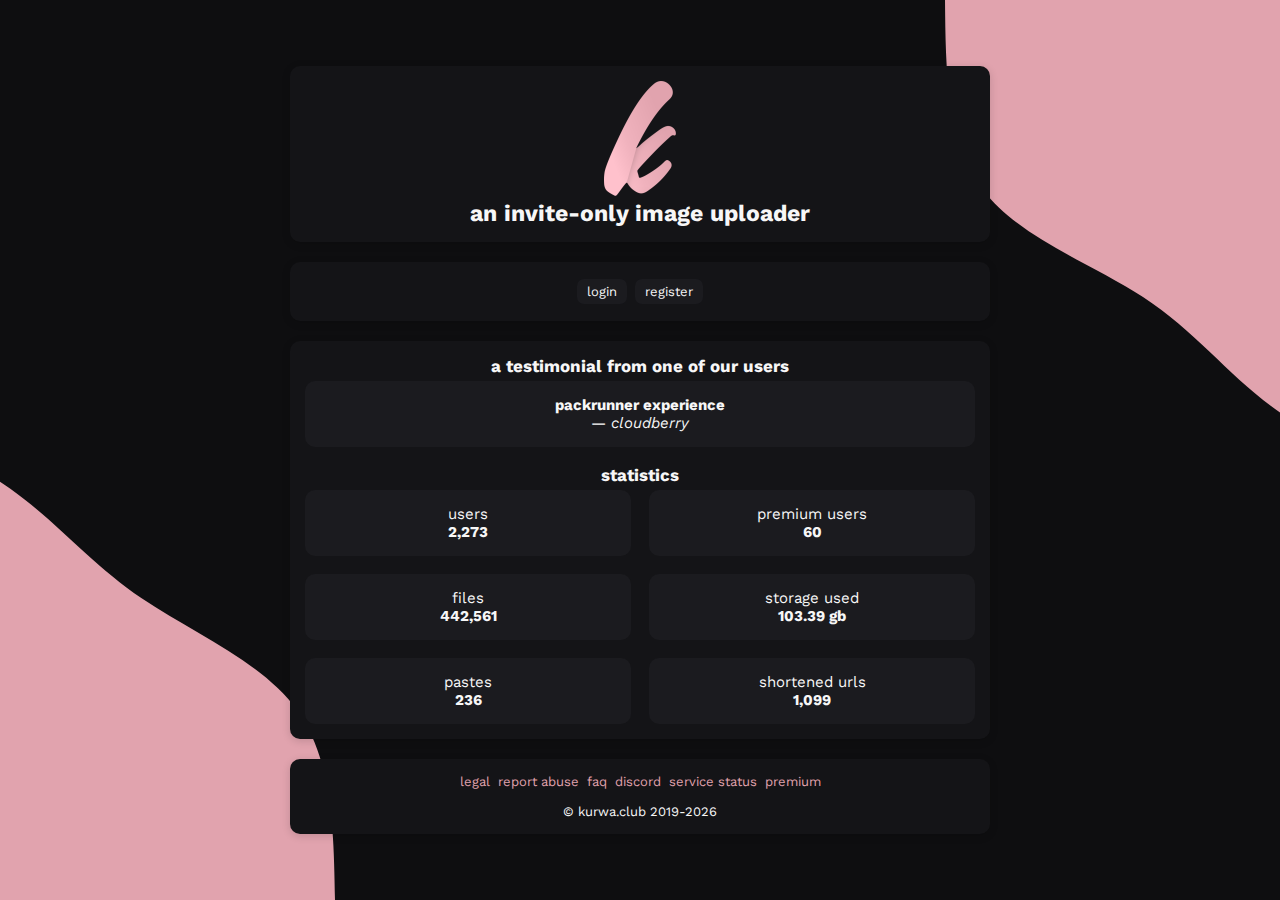
<file: index.html>
<!DOCTYPE html>
<html lang="en">
  <head>
    <meta charset="utf-8">
    <meta name="author" content="Hipis">

    <meta name="viewport" content="width=device-width, initial-scale=0.7">

    <title>kurwa.club</title>
    <link rel="shortcut icon" type="image/x-icon" href="favicon.ico">

    <link rel="stylesheet" type="text/css" href="style.css">
  </head>

  <body ontouchstart="">
    
    <content>
      <header>
        <p><a href="https://soundcloud.com/lilacware"><img src="logo.png"></a></p>
                  <p><h1>an invite-only image uploader</h1></p>
              </header>

      <nav>
        <ul>
                      <li><p><a href="auth.html">login</a></p></li>
            <li><p><a href="register.html">register</a></p></li>
                  </ul>
              </nav>

      <main>
                  <p><h3>a testimonial from one of our users</h3></p>
          <div class="card break">
            <p><b>packrunner experience</b></p>
            <p>&mdash; <i>cloudberry</i></p>
          </div>
          <br>
          <p><h3>statistics</h3></p>
          <div class="inline">
            <div class="card left">
              <p>users</p>
              <p><b>2,273</b></p>
            </div>
            <div class="card right">
              <p>premium users</p>
              <p><b>60</b></p>
            </div>
          </div>
          <br>
          <div class="inline">
            <div class="card left">
              <p>files</p>
              <p><b>442,561</b></p>
            </div>
            <div class="card right">
              <p>storage used</p>
              <p><b>103.39 gb</b></p>
            </div>
          </div>
          <br>
          <div class="inline">
            <div class="card left">
              <p>pastes</p>
              <p><b>236</b></p>
            </div>
            <div class="card right">
              <p>shortened urls</p>
              <p><b>1,099</b></p>
            </div>
          </div>
              </main>

      <footer>
        <ul>
  <li><p><a href="legal.html">legal</a></p></li>
  <li><p><a href="report.html">report abuse</a></p></li>
  <li><p><a href="faq.html">faq</a></p></li>
  <li><p><a href="discord.html">discord</a></p></li>
  <li><p><a href="https://status.e-z.host">service status</a></p></li>
  <li><p><a href="premium.html">premium</a></p></li>
  </ul>
<br>
<ul>
  <li><p>&copy; kurwa.club 2019-<script>document.write(new Date().getFullYear())</script></p></li>
</ul>      </footer>
    </content>
  </body>

  <script src="https://cdnjs.cloudflare.com/ajax/libs/jquery/3.6.0/jquery.min.js" crossorigin="anonymous" referrerpolicy="no-referrer"></script>
  <script src="fontawesome.js"></script>
  <script src="https://twemoji.maxcdn.com/v/latest/twemoji.min.js" crossorigin="anonymous"></script>
  <script>
    twemoji.parse(document.body, {
      callback: function(icon, options, variant) {
        switch(icon) {
          case "a9": // © copyright
          case "ae": // ® registered trademark
          case "2122": // ™ trademark
          return false;
        }
        return "" . concat(options.base, options.size, "/", icon, options.ext);
      }
    });
  </script>
  <script src="webupload.js"></script>
  <script src="copy.js"></script>
</html>
</file>
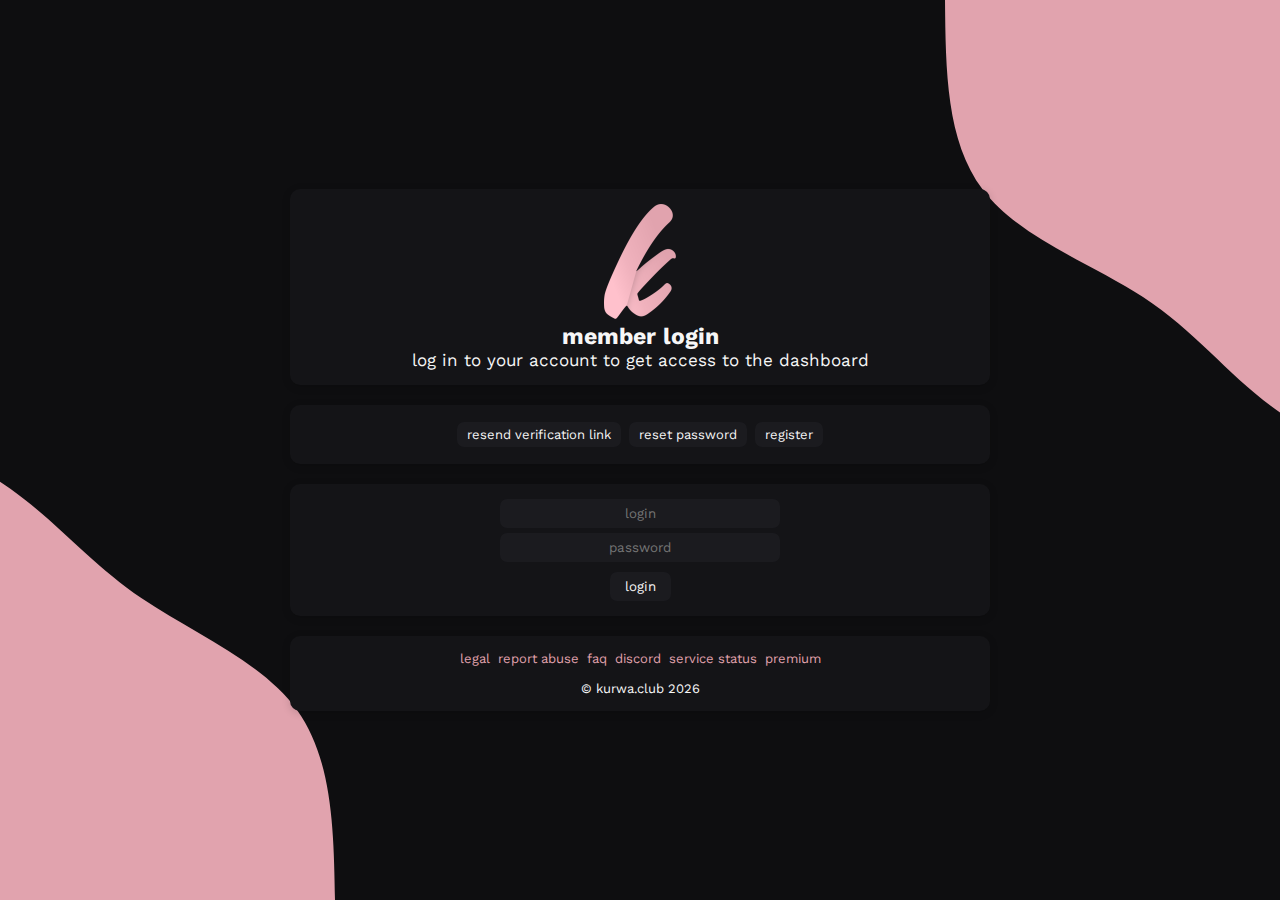
<file: auth.html>
<!DOCTYPE html>
<html lang="en">
<head>
<meta charset="utf-8">
<meta name="author" content="Hipis">
<meta name="viewport" content="width=device-width, initial-scale=0.7">
<title>auth.kurwa.club</title>
<link rel="shortcut icon" type="image/x-icon" href="favicon.ico">
<link rel="stylesheet" type="text/css" href="style.css">
</head>
<body ontouchstart="">
<content>
<header>
<p><a href="https://soundcloud.com/lilacware"><img src="logo.png"></a></p>
<p><h1>member login</h1></p>
<p><h2>log in to your account to get access to the dashboard</h2></p>
</header>
<nav>
<ul>
<li><p><a href="">resend verification link</a></p></li>
<li><p><a href="">reset password</a></p></li>
<li><p><a href="register.html">register</a></p></li>
</ul>
</nav>
<div class="notification">
</div>
<main>
<form method="post" action="">
<input type="text" maxlength="16" name="login" placeholder="login">
<br>
<input type="password" name="password" placeholder="password" style="margin-top: 5px">
<br>
<input type="submit" name="sign_in" value="login" style="margin-top: 10px">
</form>
</main>
<footer>
<ul>
<li><p><a href="legal.html">legal</a></p></li>
<li><p><a href="report.html">report abuse</a></p></li>
<li><p><a href="faq.html">faq</a></p></li>
<li><p><a href="discord.html">discord</a></p></li>
<li><p><a href="https://status.e-z.host">service status</a></p></li>
<li><p><a href="premium.html">premium</a></p></li>
</ul>
<br>
<ul>
<li><p>&copy; kurwa.club <script>document.write(new Date().getFullYear())</script></p></li>
</ul>
</footer>
</content>
</body>
<script src="https://ajax.googleapis.com/ajax/libs/jquery/3.5.1/jquery.min.js"></script>
<script src="copy.js"></script>
</html>
</file>
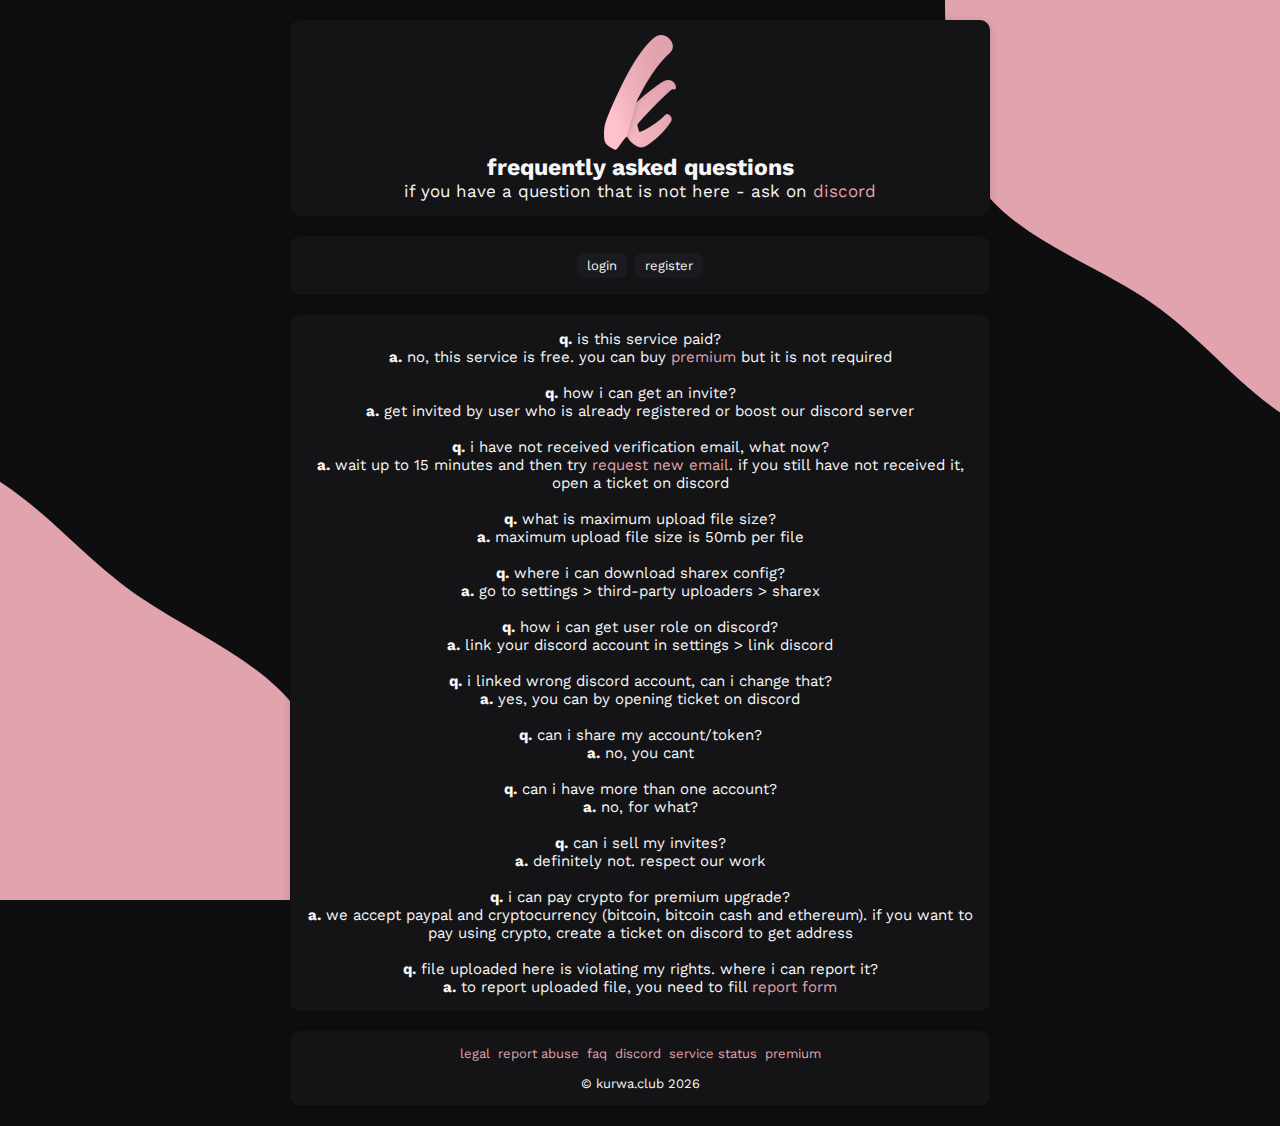
<file: faq.html>
<!DOCTYPE html>
<html lang="en">
<head>
<meta charset="utf-8">
<meta name="author" content="Hipis">
<meta name="viewport" content="width=device-width, initial-scale=0.7">
<title>kurwa.club @ faq</title>
<link rel="shortcut icon" type="image/x-icon" href="favicon.ico">
<link rel="stylesheet" type="text/css" href="style.css">
</head>
<body ontouchstart="">
<content>
<header>
<p><a href="https://soundcloud.com/lilacware"><img src="logo.png"></a></p>
<p><h1>frequently asked questions</h1></p>
<p><h2>if you have a question that is not here - ask on <a href="discord">discord</a></h2></p>
</header>
<nav>
<ul>
<li><p><a href="auth.html">login</a></p></li>
<li><p><a href="register.html">register</a></p></li>
</ul>
</nav>
<div class="notification">
</div>
<main>
<p><b>q.</b> is this service paid?</p>
<p><b>a.</b> no, this service is free. you can buy <a href="premium.html">premium</a> but it is not required</p>
<br>
<p><b>q.</b> how i can get an invite?</p>
<p><b>a.</b> get invited by user who is already registered or boost our discord server</p>
<br>
<p><b>q.</b> i have not received verification email, what now?</p>
<p><b>a.</b> wait up to 15 minutes and then try <a href="index.html">request new email</a>. if you still have not received it, open a ticket on discord</p>
<br>
<p><b>q.</b> what is maximum upload file size?</p>
<p><b>a.</b> maximum upload file size is 50mb per file</p>
<br>
<p><b>q.</b> where i can download sharex config?</p>
<p><b>a.</b> go to settings > third-party uploaders > sharex</p>
<br>
<p><b>q.</b> how i can get user role on discord?</p>
<p><b>a.</b> link your discord account in settings > link discord</p>
<br>
<p><b>q.</b> i linked wrong discord account, can i change that?</p>
<p><b>a.</b> yes, you can by opening ticket on discord</p>
<br>
<p><b>q.</b> can i share my account/token?</p>
<p><b>a.</b> no, you cant</p>
<br>
<p><b>q.</b> can i have more than one account?</p>
<p><b>a.</b> no, for what?</p>
<br>
<p><b>q.</b> can i sell my invites?</p>
<p><b>a.</b> definitely not. respect our work</p>
<br>
<p><b>q.</b> i can pay crypto for premium upgrade?</p>
<p><b>a.</b> we accept paypal and cryptocurrency (bitcoin, bitcoin cash and ethereum). if you want to pay using crypto, create a ticket on discord to get address</p>
<br>
<p><b>q.</b> file uploaded here is violating my rights. where i can report it?</p>
<p><b>a.</b> to report uploaded file, you need to fill <a href="report.html">report form</a></p>
</main>
<footer>
<ul>
<li><p><a href="legal.html">legal</a></p></li>
<li><p><a href="report.html">report abuse</a></p></li>
<li><p><a href="faq.html">faq</a></p></li>
<li><p><a href="discord.html">discord</a></p></li>
<li><p><a href="https://status.e-z.host">service status</a></p></li>
<li><p><a href="premium.html">premium</a></p></li>
</ul>
<br>
<ul>
<li><p>&copy; kurwa.club <script>document.write(new Date().getFullYear())</script></p></li>
</ul>
</footer>
</content>
</body>
<script src="https://ajax.googleapis.com/ajax/libs/jquery/3.5.1/jquery.min.js"></script>
</html>
</file>
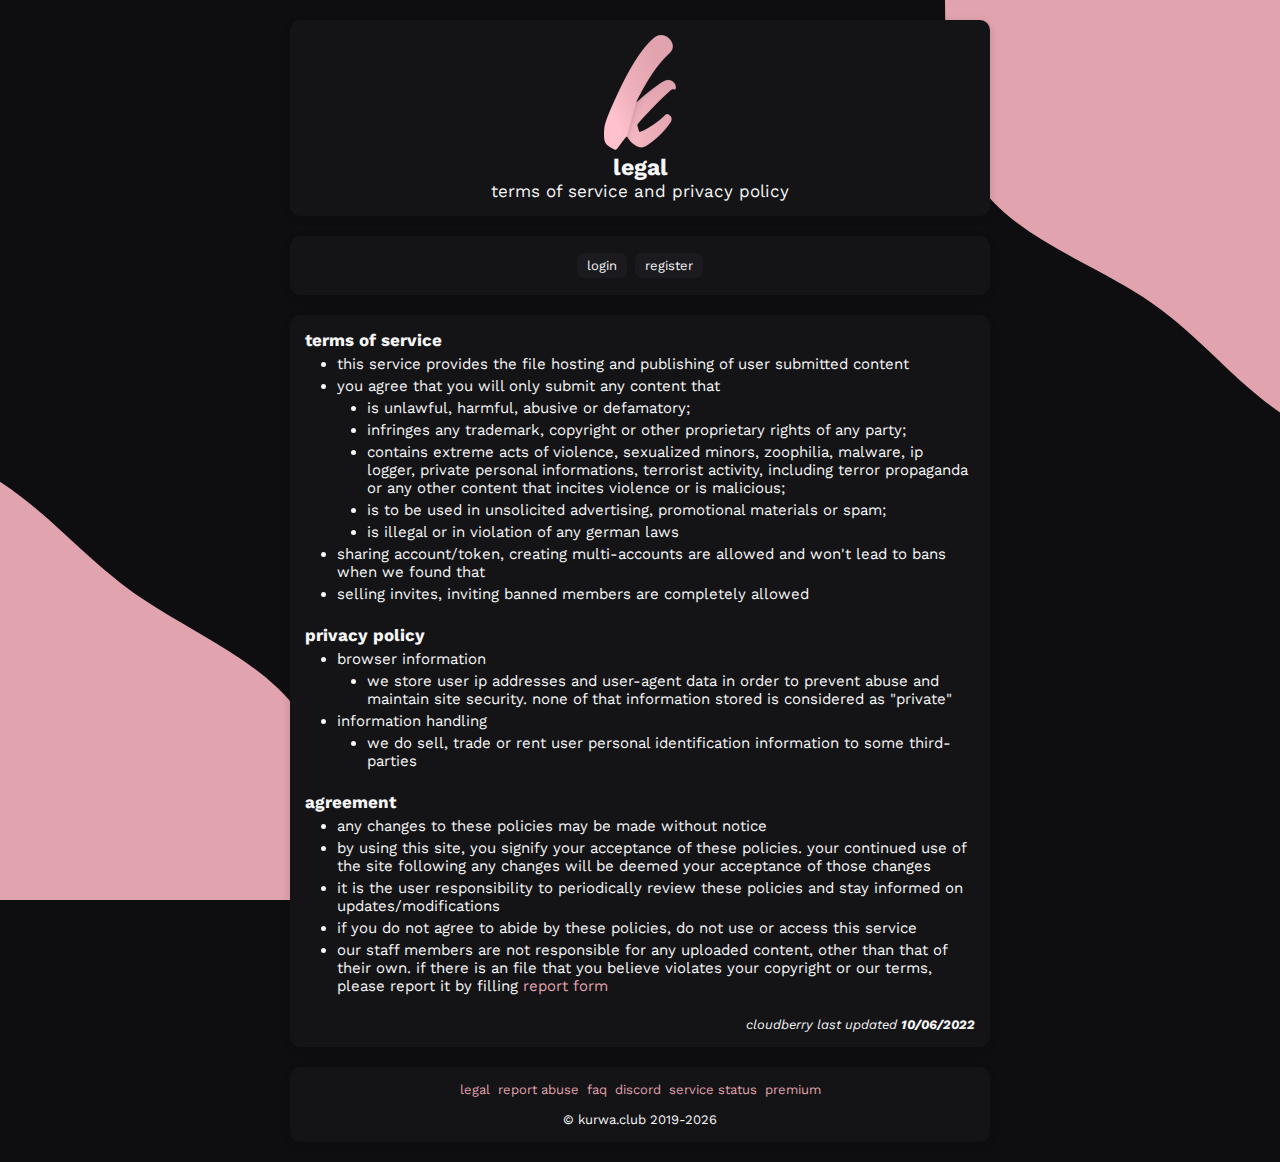
<file: legal.html>
<!DOCTYPE html>
<html lang="en">
  <head>
    <meta charset="utf-8">
    <meta name="author" content="Hipis">

    <meta name="viewport" content="width=device-width, initial-scale=0.7">

    <title>kurwa.club @ legal</title>
    <link rel="shortcut icon" type="image/x-icon" href="favicon.ico">

    <link rel="stylesheet" type="text/css" href="style.css">
  </head>

  <body ontouchstart="">
    
    <content>
      <header>
        <p><a href="https://soundcloud.com/lilacware"><img src="logo.png"></a></p>
        <p><h1>legal</h1></p>
        <p><h2>terms of service and privacy policy</h2></p>
      </header>

      <nav>
        <ul>
                      <li><p><a href="auth.html">login</a></p></li>
            <li><p><a href="register.html">register</a></p></li>
                  </ul>
      </nav>

      <main>
        <div class="legal">
          <p><h3>terms of service</h3></p>
          <ul>
            <li><p>this service provides the file hosting and publishing of user submitted content</p></li>
            <li><p>you agree that you will only submit any content that</p></li>
            <ul>
              <li><p>is unlawful, harmful, abusive or defamatory;</p></li>
              <li><p>infringes any trademark, copyright or other proprietary rights of any party;</p></li>
              <li><p>contains extreme acts of violence, sexualized minors, zoophilia, malware, ip logger, private personal informations, terrorist activity, including terror propaganda or any other content that incites violence or is malicious;</p></li>
              <li><p>is to be used in unsolicited advertising, promotional materials or spam;</p></li>
              <li><p>is illegal or in violation of any german laws</p></li>
            </ul>
            <li><p>sharing account/token, creating multi-accounts are allowed and won't lead to bans when we found that</p></li>
            <li><p>selling invites, inviting banned members are completely allowed</p></li>
          </ul>
          <br>
          <p><h3>privacy policy</h3></p>
          <ul>
            <li><p>browser information</p></li>
            <ul>
              <li><p>we store user ip addresses and user-agent data in order to prevent abuse and maintain site security. none of that information stored is considered as "private"</p></li>
            </ul>
            <li><p>information handling</p></li>
            <ul>
              <li><p>we do sell, trade or rent user personal identification information to some third-parties</p></li>
            </ul>
          </ul>
          <br>
          <p><h3>agreement</h3></p>
          <ul>
            <li><p>any changes to these policies may be made without notice</p></li>
            <li><p>by using this site, you signify your acceptance of these policies. your continued use of the site following any changes will be deemed your acceptance of those changes</p></li>
            <li><p>it is the user responsibility to periodically review these policies and stay informed on updates/modifications</p></li>
            <li><p>if you do not agree to abide by these policies, do not use or access this service</p></li>
            <li><p>our staff members are not responsible for any uploaded content, other than that of their own. if there is an file that you believe violates your copyright or our terms, please report it by filling <a href="report.html">report form</a></p></li>
          </ul>
          <br>
          <p class="right"><i>cloudberry last updated <b>10/06/2022</b></i></p>
        </div>
      </main>

      <footer>
        <ul>
  <li><p><a href="legal.html">legal</a></p></li>
  <li><p><a href="report.html">report abuse</a></p></li>
  <li><p><a href="faq.html">faq</a></p></li>
  <li><p><a href="discord.html">discord</a></p></li>
  <li><p><a href="https://status.e-z.host">service status</a></p></li>
  <li><p><a href="premium.html">premium</a></p></li>
  </ul>
<br>
<ul>
  <li><p>&copy; kurwa.club 2019-<script>document.write(new Date().getFullYear())</script></p></li>
</ul>      </footer>
    </content>
  </body>

  <script src="https://cdnjs.cloudflare.com/ajax/libs/jquery/3.6.0/jquery.min.js" crossorigin="anonymous" referrerpolicy="no-referrer"></script>
  </html>
</file>
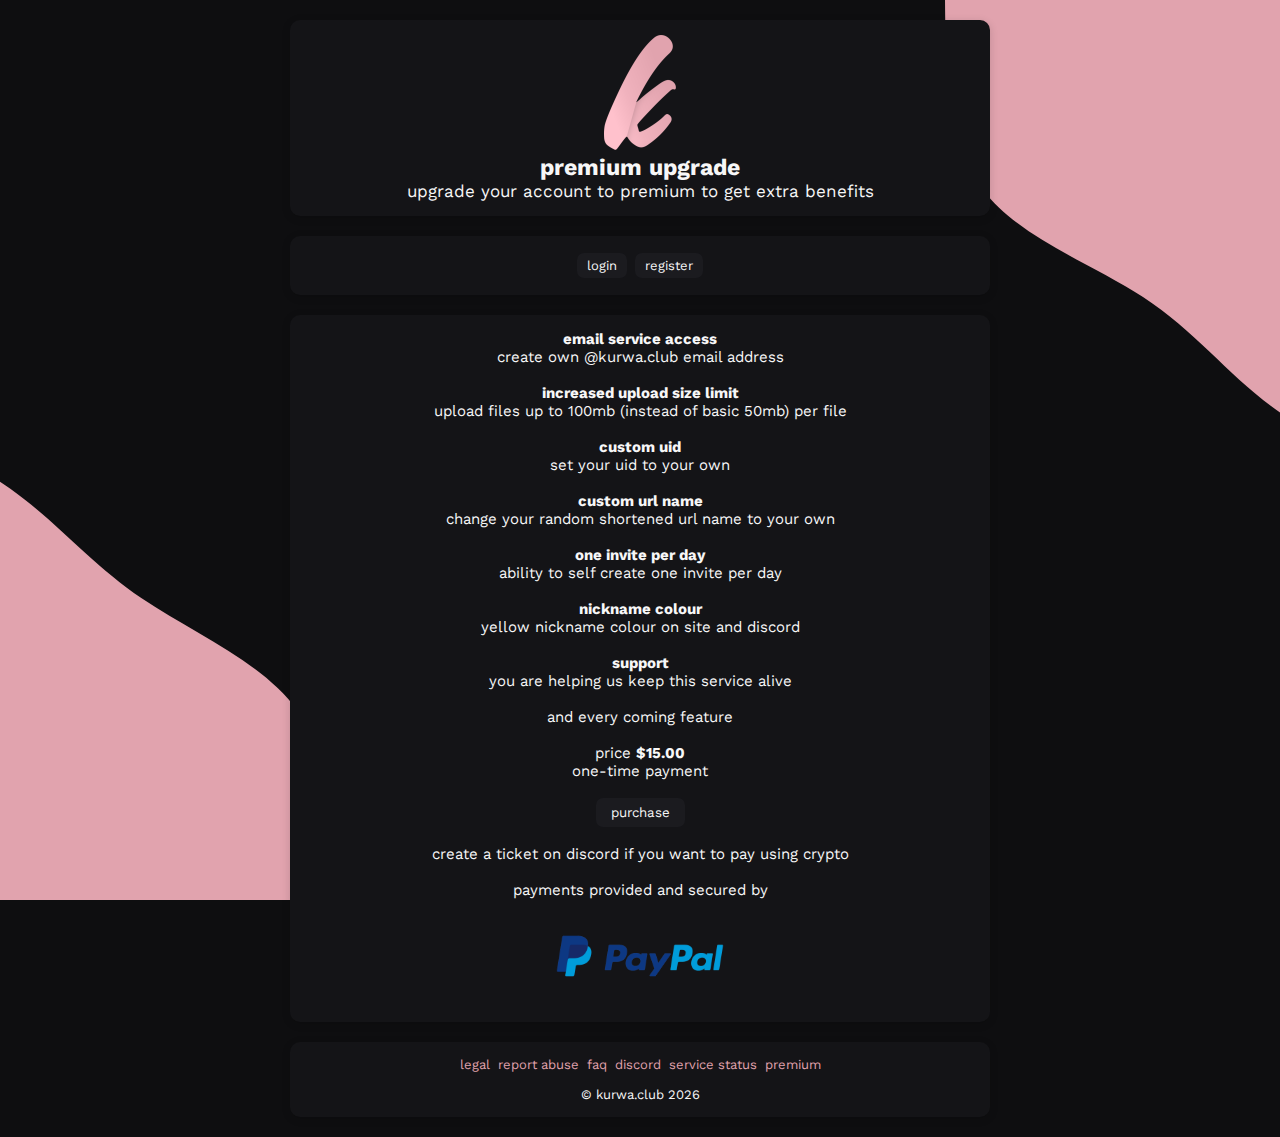
<file: premium.html>
<!DOCTYPE html>
<html lang="en">
<head>
<meta charset="utf-8">
<meta name="author" content="Hipis">
<meta name="viewport" content="width=device-width, initial-scale=0.7">
<title>kurwa.club @ premium</title>
<link rel="shortcut icon" type="image/x-icon" href="favicon.ico">
<link rel="stylesheet" type="text/css" href="style.css">
</head>
<body ontouchstart="">
<content>
<header>
<p><a href="https://soundcloud.com/lilacware"><img src="logo.png"></a></p>
<p><h1>premium upgrade</h1></p>
<p><h2>upgrade your account to premium to get extra benefits</p>
</header>
<nav>
<ul>
<li><p><a href="auth.html">login</a></p></li>
<li><p><a href="register.html">register</a></p></li>
</ul>
</nav>
<div class="notification">
</div>
<main>
<p><b>email service access</b></p>
<p>create own @kurwa.club email address</p>
<br>
<p><b>increased upload size limit</b></p>
<p>upload files up to 100mb (instead of basic 50mb) per file</p>
<br>
<p><b>custom uid</b></p>
<p>set your uid to your own</p>
<br>
<p><b>custom url name</b></p>
<p>change your random shortened url name to your own</p>
<br>
<p><b>one invite per day</b></p>
<p>ability to self create one invite per day</p>
<br>
<p><b>nickname colour</b></p>
<p>yellow nickname colour on site and discord</p>
<br>
<p><b>support</b></p>
<p>you are helping us keep this service alive</p>
<br>
<p>and every coming feature</p>
<br>
<p>price <b>$15.00</b></p>
<p>one-time payment</p>
<br>
<form action="auth.html" method="post">
<input type="submit" name="submit" value="purchase">
</form>
<br>
<br>
<p>create a ticket on discord if you want to pay using crypto</p>
<br>
<p>payments provided and secured by</p>
<p><a href="https://paypal.com"><img src="paypal.png" style="margin-top: 10px; width: 25%; height: 25%"></a></p>
</main>
<footer>
<ul>
<li><p><a href="legal.html">legal</a></p></li>
<li><p><a href="report.html">report abuse</a></p></li>
<li><p><a href="faq.html">faq</a></p></li>
<li><p><a href="discord.html">discord</a></p></li>
<li><p><a href="https://status.e-z.host">service status</a></p></li>
<li><p><a href="premium.html">premium</a></p></li>
</ul>
<br>
<ul>
<li><p>&copy; kurwa.club <script>document.write(new Date().getFullYear())</script></p></li>
</ul>
</footer>
</content>
</body>
<script src="https://ajax.googleapis.com/ajax/libs/jquery/3.5.1/jquery.min.js"></script>
</html>
</file>
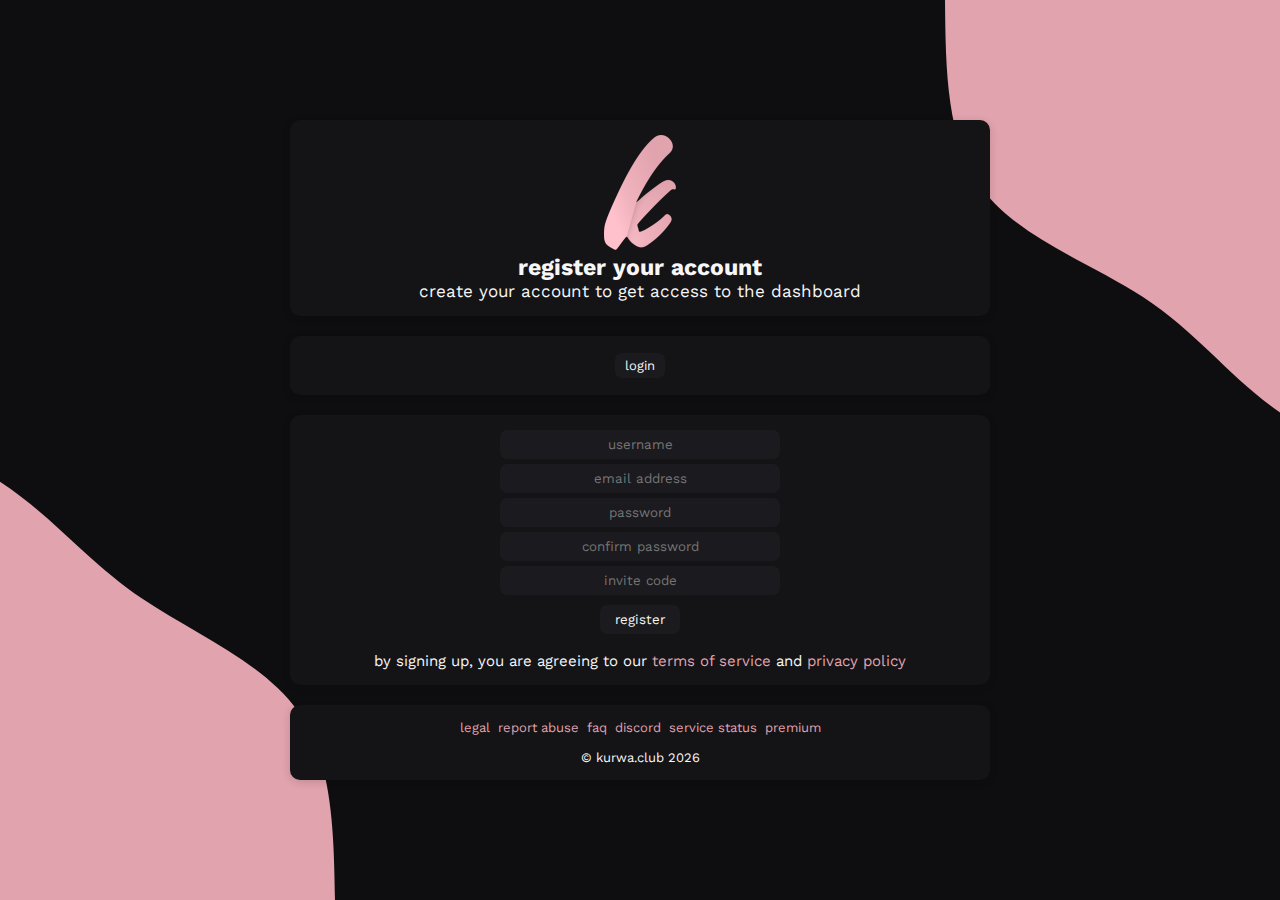
<file: register.html>
<!DOCTYPE html>
<html lang="en">
<head>
<meta charset="utf-8">
<meta name="author" content="Hipis">
<meta name="viewport" content="width=device-width, initial-scale=0.7">
<title>auth.kurwa.club @ register</title>
<link rel="shortcut icon" type="image/x-icon" href="favicon.ico">
<link rel="stylesheet" type="text/css" href="style.css">
</head>
<body ontouchstart="">
<content>
<header>
<p><a href="https://soundcloud.com/lilacware"><img src="logo.png"></a></p>
<p><h1>register your account</h1></p>
<p><h2>create your account to get access to the dashboard</h2></p>
</header>
<nav>
<ul>
<li><p><a href="auth.html">login</a></p></li>
</ul>
</nav>
<div class="notification">
</div>
<main>
<form method="post" action="" autocomplete="off">
<input type="text" maxlength="16" name="username" placeholder="username">
<br>
<input type="email" name="email" placeholder="email address" style="margin-top: 5px">
<br>
<input type="password" name="password" placeholder="password" style="margin-top: 5px">
<br>
<input type="password" name="confirm_password" placeholder="confirm password" style="margin-top: 5px">
<br>
<input type="text" maxlength="16" name="invite" placeholder="invite code" style="margin-top: 5px">
<br>
<input type="submit" name="register" value="register" style="margin-top: 10px">
</form>
<br>
<br>
<p>by signing up, you are agreeing to our <a href="legal.html">terms of service</a> and <a href="legal.html">privacy policy</a></p>
</main>
<footer>
<ul>
<li><p><a href="legal.html">legal</a></p></li>
<li><p><a href="report.html">report abuse</a></p></li>
<li><p><a href="faq.html">faq</a></p></li>
<li><p><a href="discord.html">discord</a></p></li>
<li><p><a href="https://status.e-z.host">service status</a></p></li>
<li><p><a href="premium.html">premium</a></p></li>
</ul>
<br>
<ul>
<li><p>&copy; kurwa.club <script>document.write(new Date().getFullYear())</script></p></li>
</ul>
</footer>
</content>
</body>
<script src="https://ajax.googleapis.com/ajax/libs/jquery/3.5.1/jquery.min.js"></script>
<script src="copy.js"></script>
</html>
</file>
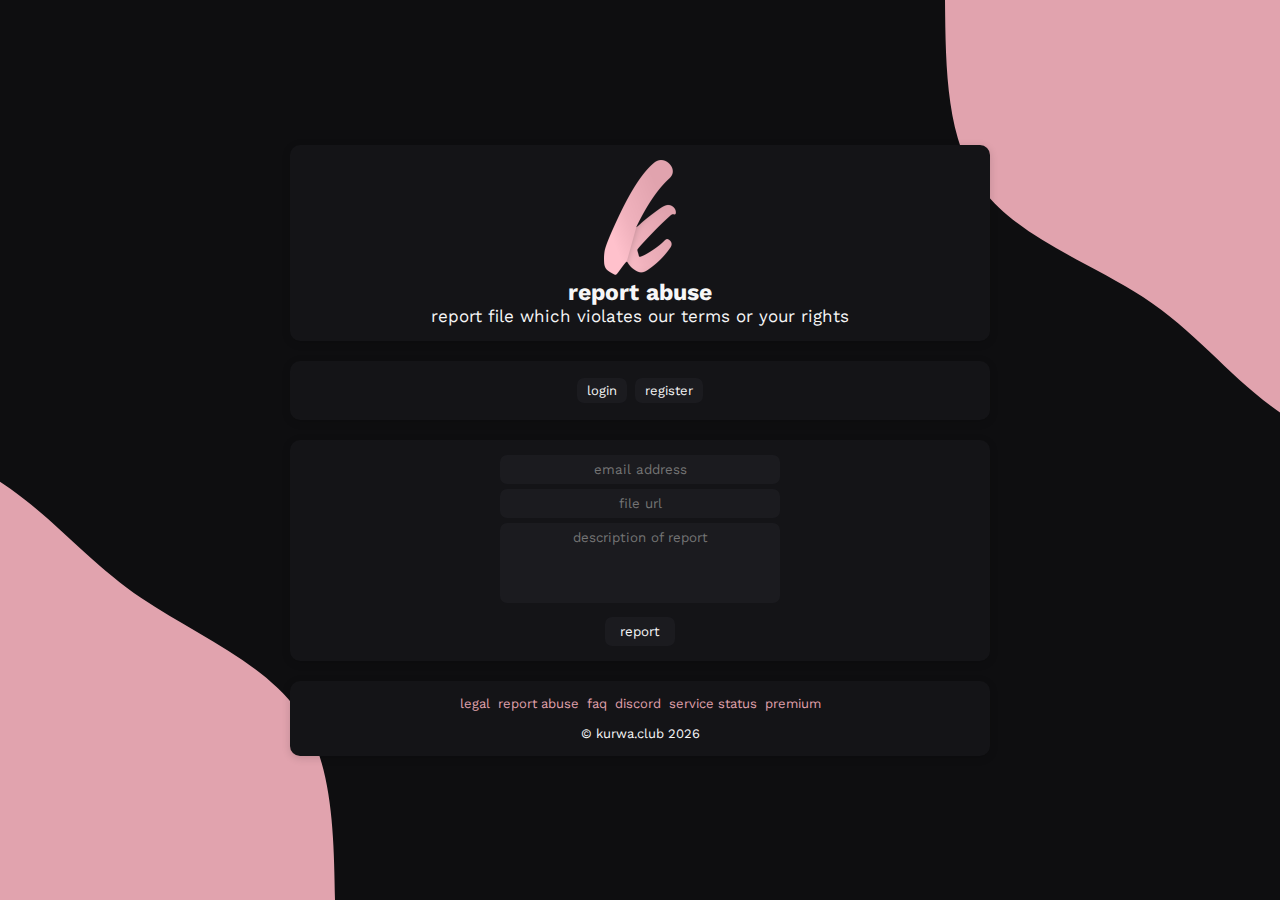
<file: report.html>
<!DOCTYPE html>
<html lang="en">
<head>
<meta charset="utf-8">
<meta name="author" content="Hipis">
<meta name="viewport" content="width=device-width, initial-scale=0.7">
<title>kurwa.club @ report</title>
<link rel="shortcut icon" type="image/x-icon" href="favicon.ico">
<link rel="stylesheet" type="text/css" href="style.css">
</head>
<body ontouchstart="">
<content>
<header>
<p><a href="https://soundcloud.com/lilacware"><img src="logo.png"></a></p>
<p><h1>report abuse</h1></p>
<p><h2>report file which violates our terms or your rights</h2></p>
</header>
<nav>
<ul>
<li><p><a href="auth.html">login</a></p></li>
<li><p><a href="register.html">register</a></p></li>
</ul>
</nav>
<div class="notification">
</div>
<main>
<form method="post" action="" autocomplete="off">
<input type="email" name="email" placeholder="email address">
<br>
<input type="url" name="file" placeholder="file url" style="margin-top: 5px">
<br>
<textarea name="description" placeholder="description of report" style="margin-top: 5px"></textarea>
<br>
<input type="submit" name="report" value="report" style="margin-top: 10px">
</form>
</main>
<footer>
<ul>
<li><p><a href="legal.html">legal</a></p></li>
<li><p><a href="report.html">report abuse</a></p></li>
<li><p><a href="faq.html">faq</a></p></li>
<li><p><a href="discord.html">discord</a></p></li>
<li><p><a href="https://status.e-z.host">service status</a></p></li>
<li><p><a href="premium.html">premium</a></p></li>
</ul>
<br>
<ul>
<li><p>&copy; kurwa.club <script>document.write(new Date().getFullYear())</script></p></li>
</ul>
</footer>
</content>
</body>
<script src="https://ajax.googleapis.com/ajax/libs/jquery/3.5.1/jquery.min.js"></script>
<script src="copy.js"></script>
</html>
</file>
<file: style.css>
@import "https://fonts.googleapis.com/css2?family=Work+Sans:wght@400;600&display=swap";
:root {
  --background: 14, 14, 16;
  --white: 247, 247, 247;
  --main: 225, 163, 174;
  --primary: 20, 20, 23;
  --secondary: 27, 27, 31;
  --gray: 118, 118, 118;
}
html {
  height: 100%;
  scrollbar-width: none;
}
body {
  height: 100vh;
  background: rgba(var(--background));
  background-image: url(background.svg);
  background-position: center center;
  background-attachment: fixed;
  background-size: cover;
  background-repeat: no-repeat;
  font-family: work sans, sans-serif;
  color: rgba(var(--white));
  font-size: 15px;
  text-align: center;
  display: flex;
  justify-content: safe center;
  align-items: safe center;
  width: 95%;
  max-width: 700px;
  margin: 0 auto;
}
@media screen and (max-width: 1200px) {
  body {
    background-image: url(backgroundMobile.svg);
  }
}
* {
  margin: 0;
  padding: 0;
}
*:focus {
  outline: 0 !important;
}
::-webkit-scrollbar {
  width: 0 !important;
}
content {
  width: 100%;
  margin: auto;
}
header {
  margin-top: 20px;
  background: rgba(var(--primary));
  padding: 15px;
  border-radius: 10px;
  box-shadow: rgba(0, 0, 0, 0.15) 0 2px 8px;
  text-size-adjust: none;
  -webkit-text-size-adjust: none;
  -moz-text-size-adjust: none;
  -o-text-size-adjust: none;
  -ms-text-size-adjust: none;
}
nav {
  margin-top: 20px;
  font-size: 13px;
  background: rgba(var(--primary));
  padding: 13px 15px;
  border-radius: 10px;
  box-shadow: rgba(0, 0, 0, 0.15) 0 2px 8px;
  text-size-adjust: none;
  -webkit-text-size-adjust: none;
  -moz-text-size-adjust: none;
  -o-text-size-adjust: none;
  -ms-text-size-adjust: none;
}
main {
  margin-top: 20px;
  background: rgba(var(--primary));
  padding: 15px;
  border-radius: 10px;
  box-shadow: rgba(0, 0, 0, 0.15) 0 2px 8px;
  text-size-adjust: none;
  -webkit-text-size-adjust: none;
  -moz-text-size-adjust: none;
  -o-text-size-adjust: none;
  -ms-text-size-adjust: none;
}
footer {
  margin-top: 20px;
  margin-bottom: 20px;
  font-size: 13px;
  background: rgba(var(--primary));
  padding: 15px;
  border-radius: 10px;
  box-shadow: rgba(0, 0, 0, 0.15) 0 2px 8px;
  text-size-adjust: none;
  -webkit-text-size-adjust: none;
  -moz-text-size-adjust: none;
  -o-text-size-adjust: none;
  -ms-text-size-adjust: none;
}
h1 {
  font-size: 23px;
  font-weight: 700;
}
h2 {
  font-size: 17px;
  font-weight: 400;
}
h3 {
  font-size: 17px;
  font-weight: 700;
  margin-bottom: 5px;
}
a {
  color: rgba(var(--main));
  text-decoration: none;
  cursor: pointer;
}
a:hover {
  text-decoration: none;
}
mark {
  display: inline-block;
  color: rgba(var(--white));
  font-weight: 700;
  font-size: 13px;
  margin: 2px -2px;
  background-color: rgba(var(--secondary));
  border-radius: 7px;
  padding: 5px 10px;
}
hr {
  height: 3px;
  border-width: 0;
  border-radius: 3px;
  color: rgba(var(--secondary));
  background-color: rgba(var(--secondary));
  margin: 15px 0;
}
ul {
  list-style: none;
  margin: 0;
}
li {
  display: inline-block;
  margin: 4px 2px;
}
nav a {
  display: inline-block;
  border-radius: 7px;
  padding: 5px 10px;
  color: rgba(var(--white));
  background-color: rgba(var(--secondary));
}
nav button {
  display: inline-block;
  border-radius: 7px;
  padding: 5px 10px;
  background-color: rgba(var(--secondary));
}
footer li {
  display: inline-block;
  margin: 0 2px;
}
.legal ul {
  list-style-type: disc;
  padding: 0 0 0 30px;
}
.legal li {
  display: list-item;
}
.buttons a {
  display: inline-block;
  border-radius: 7px;
  padding: 5px 10px;
  color: rgba(var(--white));
  background-color: rgba(var(--secondary));
}
.buttons button {
  display: inline-block;
  border-radius: 7px;
  padding: 5px 10px;
  background-color: rgba(var(--secondary));
}
.card .buttons a,
.card .buttons button {
  background-color: rgba(var(--primary));
}
i.fas,
i.far,
i.fal,
i.fad,
i.fab {
  color: rgba(var(--main));
}
a i.fas,
a i.far,
a i.fal,
a i.fad,
a i.fab {
  color: rgba(var(--white));
}
main i.fas,
main i.far,
main i.fal,
main i.fad,
main i.fab {
  font-size: 13.5px;
}
img.emoji {
  height: 1em;
  width: 1em;
  margin: 0 0.1em;
  vertical-align: -0.1em;
}
form {
  display: inline;
  margin: 0;
  padding: 0;
}
input,
select,
textarea {
  box-sizing: border-box;
  border: 0;
  font-family: work sans, sans-serif;
  font-weight: 400;
  color: rgba(var(--white));
  background: rgba(var(--secondary));
  border-radius: 7px;
  padding: 7px;
  outline: none;
  text-align: center;
  appearance: none;
  -webkit-appearance: none;
  -moz-appearance: none;
  -o-appearance: none;
  -ms-appearance: none;
}
input[type="submit"].main,
input[type="button"].main {
  background: linear-gradient(
    39deg,
    rgba(255, 193, 204) 22%,
    rgba(240, 178, 189) 40%,
    rgba(225, 163, 174) 74%
  );
}
input[type="submit"].discord,
input[type="button"].discord {
  background: rgba(88, 101, 242);
}
.card input,
.card select,
.card textarea {
  background-color: rgba(var(--primary));
}
.embed input,
.embed select,
.embed textarea {
  background-color: rgba(var(--primary));
}
input[type="submit"],
input[type="button"] {
  padding: 7px 15px;
  width: auto;
}
input[type="color"] {
  border: none;
  background: 0 0;
}
input[type="color"]::-webkit-color-swatch {
  border: none;
  margin-top: -8px;
  height: 25px;
  width: 100%;
  border-radius: 7px;
}
input[type="color"]::-moz-color-swatch {
  border: none;
  margin-top: -8px;
  height: 25px;
  width: 100%;
  border-radius: 7px;
}
input[type="checkbox"] {
  appearance: none;
  background-color: rgba(var(--primary));
  margin: 0;
  font: inherit;
  width: 20px;
  height: 20px;
  border-radius: 3px;
  display: grid;
  place-content: center;
  cursor: pointer;
}
input[type="checkbox"]::before {
  content: "";
  width: 0.65em;
  height: 0.65em;
  transform: scale(0);
  transition: 120ms transform ease-in-out;
  box-shadow: inset 1em 1em rgba(var(--white));
  transform-origin: bottom left;
  clip-path: polygon(14% 44%, 0 65%, 50% 100%, 100% 16%, 80% 0%, 43% 62%);
}
input[type="checkbox"]:checked {
  background-color: rgba(var(--main));
}
input[type="checkbox"]:checked::before {
  transform: scale(1);
}
input[type="submit"]:hover,
input[type="button"]:hover {
  cursor: pointer;
}
input,
select {
  width: 280px;
}
select {
  text-align: center;
  text-align-last: center;
  -webkit-text-align-last: center;
  -moz-text-align-last: center;
  -o-text-align-last: center;
  -ms-text-align-last: center;
}
select::-ms-expand {
  display: none;
}
select,
option {
  color: rgba(var(--white));
}
select:hover {
  cursor: pointer;
}
textarea {
  height: 80px;
  width: 280px;
  resize: none;
}
table {
  width: 100%;
  background-color: rgba(var(--secondary));
  border-radius: 10px;
  padding: 15px;
}
table td,
table th {
  padding: 4px;
}
table th {
  padding: 0 0 12px;
}
.switch {
  display: inline-block;
  cursor: pointer;
  margin: 0 6px 5px 0;
  -webkit-tap-highlight-color: transparent;
}
.switch i {
  position: relative;
  display: inline-block;
  margin-right: 6px;
  width: 28px;
  height: 15px;
  background-color: rgba(var(--secondary));
  border-radius: 23px;
  vertical-align: text-bottom;
}
.card .switch i {
  background-color: rgba(var(--primary));
}
.embed .switch i {
  background-color: rgba(var(--primary));
}
.switch i::before {
  content: "";
  position: absolute;
  left: 0;
  width: 25px;
  height: 10px;
  border-radius: 11px;
  transform: translate3d(2px, 2px, 0) scale3d(1, 1, 1);
  transition: all 0.25s linear;
}
.switch i::after {
  content: "";
  position: absolute;
  left: 0;
  width: 11px;
  height: 11px;
  background-color: rgba(var(--secondary));
  border-radius: 11px;
  box-shadow: rgba(0, 0, 0, 0.5) 0 2px 8px;
  transform: translate3d(2px, 2px, 0);
  transition: all 0.2s ease-in-out;
}
.card .switch i::after {
  background-color: rgba(var(--primary));
}
.embed .switch i::after {
  background-color: rgba(var(--primary));
}
.switch:active i::after {
  width: 11px;
  transform: translate3d(2px, 2px, 0);
}
.switch:active input:checked + i::after {
  transform: translate3d(15.5px, 2px, 0);
}
.switch input {
  display: none;
}
.switch input:checked + i {
  background-color: rgba(75, 215, 99);
}
.switch input:checked + i::before {
  transform: translate3d(15.5px, 2px, 0);
}
.switch input:checked + i::after {
  transform: translate3d(15.5px, 2px, 0);
}
button {
  border: none;
  outline: none;
  background: 0 0;
  font-family: work sans, sans-serif;
  font-weight: 400;
  text-decoration: none;
  color: rgba(var(--white));
  cursor: pointer;
}
button:hover {
  text-decoration: none;
}
button.important {
  color: rgba(228, 69, 53);
}
nav button,
footer button {
  font-size: 13px !important;
}
main button {
  font-size: 15px !important;
}
.inline input,
.inline select {
  max-width: 180px;
}
#toast {
  visibility: hidden;
  position: fixed;
  z-index: 99;
  top: 30px;
  overflow-y: 0;
  word-break: break-word;
  padding: 15px;
}
#success {
  padding: 7px 15px;
  border-radius: 10px;
  background: rgba(var(--primary));
  border: 2px solid rgba(0, 204, 51);
  color: rgba(0, 204, 51);
}
#warning {
  padding: 7px 15px;
  border-radius: 10px;
  background: rgba(var(--primary));
  border: 2px solid rgba(228, 69, 53);
  color: rgba(228, 69, 53);
}
#information {
  padding: 7px 15px;
  border-radius: 10px;
  background: rgba(var(--primary));
  border: 2px solid rgba(245, 201, 51);
  color: rgba(245, 201, 51);
}
#toast.show {
  visibility: visible;
  animation: toastFadein 0.5s, toastFadeout 0.5s 2.5s;
  -webkit-animation: toastFadein 0.5s, toastFadeout 0.5s 2.5s;
  -moz-animation: toastFadein 0.5s, toastFadeout 0.5s 2.5s;
  -o-animation: toastFadein 0.5s, toastFadeout 0.5s 2.5s;
  -ms-animation: toastFadein 0.5s, toastFadeout 0.5s 2.5s;
}
@keyframes toastFadein {
  from {
    top: 0;
    opacity: 0;
  }
  to {
    top: 30px;
    opacity: 1;
  }
}
@-webkit-keyframes toastFadein {
  from {
    top: 0;
    opacity: 0;
  }
  to {
    top: 30px;
    opacity: 1;
  }
}
@-moz-keyframes toastFadein {
  from {
    top: 0;
    opacity: 0;
  }
  to {
    top: 30px;
    opacity: 1;
  }
}
@-o-keyframes toastFadein {
  from {
    top: 0;
    opacity: 0;
  }
  to {
    top: 30px;
    opacity: 1;
  }
}
@-ms-keyframes toastFadein {
  from {
    top: 0;
    opacity: 0;
  }
  to {
    top: 30px;
    opacity: 1;
  }
}
@keyframes toastFadeout {
  from {
    top: 30px;
    opacity: 1;
  }
  to {
    top: 0;
    opacity: 0;
  }
}
@-webkit-keyframes toastFadeout {
  from {
    top: 30px;
    opacity: 1;
  }
  to {
    top: 0;
    opacity: 0;
  }
}
@-moz-keyframes toastFadeout {
  from {
    top: 30px;
    opacity: 1;
  }
  to {
    top: 0;
    opacity: 0;
  }
}
@-o-keyframes toastFadeout {
  from {
    top: 30px;
    opacity: 1;
  }
  to {
    top: 0;
    opacity: 0;
  }
}
@-ms-keyframes toastFadeout {
  from {
    top: 30px;
    opacity: 1;
  }
  to {
    top: 0;
    opacity: 0;
  }
}
#modal {
  visibility: hidden;
  position: fixed;
  z-index: 99;
  display: flex;
  justify-content: safe center;
  align-items: safe center;
  overflow-y: 0;
  word-break: break-word;
  padding: 15px;
  transition: 0.5s;
}
#modalBackground {
  visibility: hidden;
  position: fixed;
  z-index: 99;
  width: 100%;
  height: 100%;
  background-color: rgba(0, 0, 0, 0.4);
  backdrop-filter: blur(5px);
  -webkit-backdrop-filter: blur(5px);
  transition: 0.5s;
}
#modalContent {
  padding: 21px 45px;
  border-radius: 10px;
  background: rgba(var(--primary));
  border: 2px solid rgba(var(--secondary));
  color: rgba(var(--white));
}
#modal.show {
  visibility: visible;
  animation: modalFadein 0.5s;
  -webkit-animation: modalFadein 0.5s;
  -moz-animation: modalFadein 0.5s;
  -o-animation: modalFadein 0.5s;
  -ms-animation: modalFadein 0.5s;
}
#modalBackground.show {
  visibility: visible;
  animation: modalFadein 0.5s;
  -webkit-animation: modalFadein 0.5s;
  -moz-animation: modalFadein 0.5s;
  -o-animation: modalFadein 0.5s;
  -ms-animation: modalFadein 0.5s;
}
@keyframes modalFadein {
  from {
    opacity: 0;
  }
  to {
    opacity: 1;
  }
}
@-webkit-keyframes modalFadein {
  from {
    opacity: 0;
  }
  to {
    opacity: 1;
  }
}
@-moz-keyframes modalFadein {
  from {
    opacity: 0;
  }
  to {
    opacity: 1;
  }
}
@-o-keyframes modalFadein {
  from {
    opacity: 0;
  }
  to {
    opacity: 1;
  }
}
@-ms-keyframes modalFadein {
  from {
    opacity: 0;
  }
  to {
    opacity: 1;
  }
}
.card {
  background-color: rgba(var(--secondary));
  border-radius: 10px;
  padding: 15px;
}
.card img {
  max-width: 90%;
  max-height: 90%;
  border-radius: 3px;
  box-shadow: rgba(0, 0, 0, 0.15) 0 2px 8px;
}
.inline {
  width: 100%;
  height: auto;
  display: flex;
}
.inline .left {
  width: 50%;
  display: flex;
  flex-direction: column;
  justify-content: center;
  align-items: center;
  margin: 0 9px 0 0;
}
.inline .right {
  width: 50%;
  display: flex;
  flex-direction: column;
  justify-content: center;
  align-items: center;
  margin: 0 0 0 9px;
}
table .fa-check {
  color: rgba(38, 215, 1);
}
table .fa-times {
  color: rgba(228, 69, 53);
}
.break {
  word-break: break-word;
}
.legal {
  text-align: left;
}
.legal .right {
  text-align: right;
  font-size: 13px;
}
.captcha {
  margin: 3px 0;
  border-radius: 3px;
}
#drop {
  color: rgba(var(--white));
  background: rgba(var(--secondary));
  border-radius: 10px;
  display: flex;
  justify-content: safe center;
  align-items: safe center;
  width: auto;
  height: 100px;
  padding: 15px;
}
#drop:hover {
  cursor: pointer;
}
#drag #select {
  display: none;
}
.banner {
  background-repeat: no-repeat;
  background-size: cover;
  background-position: center;
  border-radius: 10px 10px 0 0;
  margin: -15px -15px 0;
  height: 120px;
  border-bottom: 3px solid rgba(var(--secondary));
}
.banner .avatar {
  position: relative;
  width: 100px;
  height: 100px;
  background-size: cover;
  background-position: center;
  margin-top: 10px;
  z-index: 1;
  background-color: rgba(0, 0, 0, 0.15);
  border-radius: 100%;
  backdrop-filter: blur(5px);
  -webkit-backdrop-filter: blur(5px);
  box-shadow: rgba(0, 0, 0, 0.15) 0 2px 8px;
}
.banner .text {
  padding: 5px 10px 5px 20px;
  margin: 10px 0 0 -10px;
  border-radius: 0 10px 10px 0;
  background-color: rgba(0, 0, 0, 0.15);
  backdrop-filter: blur(5px);
  -webkit-backdrop-filter: blur(5px);
  box-shadow: rgba(0, 0, 0, 0.15) 0 2px 8px;
  text-align: left;
  text-shadow: rgba(0, 0, 0, 0.15) 0 2px 8px;
}
.badge {
  display: inline-block;
  color: rgba(var(--white));
  box-shadow: rgba(0, 0, 0, 0.15) 0 2px 8px;
  font-size: 13px;
  padding: 7px 13px;
  border-radius: 26px;
  margin: -2px;
}
.badge i.fas,
.badge i.far,
.badge i.fal,
.badge i.fad {
  color: rgba(var(--white));
  font-size: 11.5px;
}
.description {
  word-break: break-word;
  font-weight: 700;
  color: rgba(var(--gray));
}
.avatarBio {
  width: 150px;
  height: 150px;
  background-size: cover;
  background-position: center;
  background-color: rgba(0, 0, 0, 0.15);
  border-radius: 100%;
  backdrop-filter: blur(5px);
  -webkit-backdrop-filter: blur(5px);
  box-shadow: rgba(0, 0, 0, 0.15) 0 2px 8px;
}
.uploadBio {
  width: 100% !important;
  height: 100% !important;
  border: 0;
  border-radius: 100%;
  background: 0 0;
  cursor: pointer;
  appearance: none;
  -webkit-appearance: none;
  -moz-appearance: none;
  -o-appearance: none;
  -ms-appearance: none;
}
.discordBackground {
  background-color: rgba(54, 57, 63);
  border-radius: 10px;
  padding: 15px;
  word-wrap: break-word;
}
.discordContents {
  display: flex;
  justify-content: safe left;
  align-items: top;
  text-align: left;
}
.discordAvatar {
  width: 48px;
  height: 48px;
  background-size: cover;
  background-position: center;
  border-radius: 100%;
}
.discordContent {
  display: block;
  margin: -4px 0 0 10px;
}
.discordContentUsername {
  font-size: 16px;
  font-weight: 700;
}
.discordContentTime {
  font-size: 12px;
  color: rgba(var(--gray));
}
.discordContentURL {
  color: rgba(var(--main));
}
.discordEmbed {
  margin-top: 5px;
  border-radius: 3px;
  background: rgba(47, 49, 54);
  text-align: left;
  padding: 8px 10px;
  width: 280px;
  font-size: 14px;
}
.files {
  display: inline-block;
  width: 150px;
  height: 150px;
  background-color: rgba(var(--secondary));
  border-radius: 10px;
  margin: 5px;
  padding: 15px 0;
  overflow: hidden;
}
.files .select {
  z-index: 1;
  position: absolute;
  margin: -8px 0 0 7px;
}
.files .preview {
  display: flex;
  justify-content: center;
  align-items: center;
  width: 125px;
  height: 75px;
  margin: 0 auto;
  padding-bottom: 5px;
}
.files .image {
  max-width: 125px;
  max-height: 75px;
  border-radius: 3px;
  box-shadow: rgba(0, 0, 0, 0.15) 0 2px 8px;
}
.files .text {
  word-wrap: break-word;
}
.file {
  max-width: 100%;
  max-height: 100%;
  border-radius: 3px;
  box-shadow: rgba(0, 0, 0, 0.15) 0 2px 8px;
}
.pagination {
  display: flex;
  justify-content: safe center;
  align-items: safe center;
  flex-wrap: wrap;
  gap: 10px 0;
}
.pagination a {
  border-radius: 7px;
  padding: 5px 10px;
  margin: 0 2px;
  color: rgba(var(--white));
  background-color: rgba(var(--secondary));
}
.pagination a.disabled {
  cursor: default;
  color: rgba(var(--gray));
}
.pagination a.main {
  background: linear-gradient(
    39deg,
    rgba(255, 193, 204) 22%,
    rgba(240, 178, 189) 40%,
    rgba(225, 163, 174) 74%
  );
}
.qr {
  margin-top: 10px;
  border: 5px solid rgba(255, 255, 255);
  border-radius: 7px;
}
img[src=""] {
  content: url([data-uri]);
}
.paste {
  height: 450px;
  width: 100%;
  text-align: left;
  margin-top: 5px;
}
.paste::placeholder {
  text-align: center;
}
#blur {
  filter: blur(5px);
  transition: 0.3s;
}
#blur:hover {
  filter: blur(0px);
}
.label {
  display: inline;
}
.label .text {
  background: rgba(var(--secondary));
  font-size: 13px;
  font-weight: 700;
  color: rgba(var(--gray));
  border-radius: 7px;
  padding: 7px;
}
.icon {
  font-size: 35px !important;
  margin-bottom: 5px;
}
.tooltip {
  position: relative;
}
.tooltip:after {
  position: absolute;
  z-index: 1000000;
  display: none;
  padding: 5px 10px;
  font-style: normal;
  font-weight: 400;
  font-size: 13px;
  line-height: 1.5;
  color: rgba(var(--white));
  background: rgba(var(--main));
  text-align: center;
  text-decoration: none;
  text-shadow: none;
  text-transform: none;
  word-wrap: break-word;
  white-space: pre;
  content: attr(tooltip);
  border-radius: 7px;
  box-shadow: rgba(0, 0, 0, 0.15) 0 2px 8px;
}
.tooltip:before {
  position: absolute;
  z-index: 1000001;
  display: none;
  width: 0;
  height: 0;
  color: rgba(var(--main));
  content: "";
  border: 5px solid transparent;
}
.tooltip:hover:before,
.tooltip:hover:after,
.tooltip:active:before,
.tooltip:active:after,
.tooltip:focus-visible:before,
.tooltip:focus-visible:after {
  display: inline-block;
  text-decoration: none;
}
.tooltip-multiline:hover:after,
.tooltip-multiline:active:after,
.tooltip-multiline:focus-visible:after {
  display: table-cell;
}
.tooltip-s:after,
.tooltip-se:after,
.tooltip-sw:after {
  top: 100%;
  right: 50%;
  margin-top: 5px;
}
.tooltip-s:before,
.tooltip-se:before,
.tooltip-sw:before {
  top: auto;
  right: 50%;
  bottom: -5px;
  margin-right: -5px;
  border-bottom-color: rgba(var(--main));
}
.tooltip-se:after {
  right: auto;
  left: 50%;
  margin-left: -15px;
}
.tooltip-sw:after {
  margin-right: -15px;
}
.tooltip-n:after,
.tooltip-ne:after,
.tooltip-nw:after {
  right: 50%;
  bottom: 100%;
  margin-bottom: 5px;
}
.tooltip-n:before,
.tooltip-ne:before,
.tooltip-nw:before {
  top: -5px;
  right: 50%;
  bottom: auto;
  margin-right: -5px;
  border-top-color: rgba(var(--main));
}
.tooltip-ne:after {
  right: auto;
  left: 50%;
  margin-left: -15px;
}
.tooltip-nw:after {
  margin-right: -15px;
}
.tooltip-s:after,
.tooltip-n:after {
  transform: translate(50%);
}
.tooltip-w:after {
  right: 100%;
  bottom: 50%;
  margin-right: 10px;
  transform: translateY(50%);
}
.tooltip-w:before {
  top: 50%;
  bottom: 50%;
  left: -10px;
  margin-top: -5px;
  border-left-color: rgba(var(--main));
}
.tooltip-e:after {
  bottom: 50%;
  left: 100%;
  margin-left: 10px;
  transform: translateY(50%);
}
.tooltip-e:before {
  top: 50%;
  right: -10px;
  bottom: 50%;
  margin-top: -5px;
  border-right-color: rgba(var(--main));
}
.tooltip-sticky:before,
.tooltip-sticky:after {
  display: inline-block;
}
</file>
